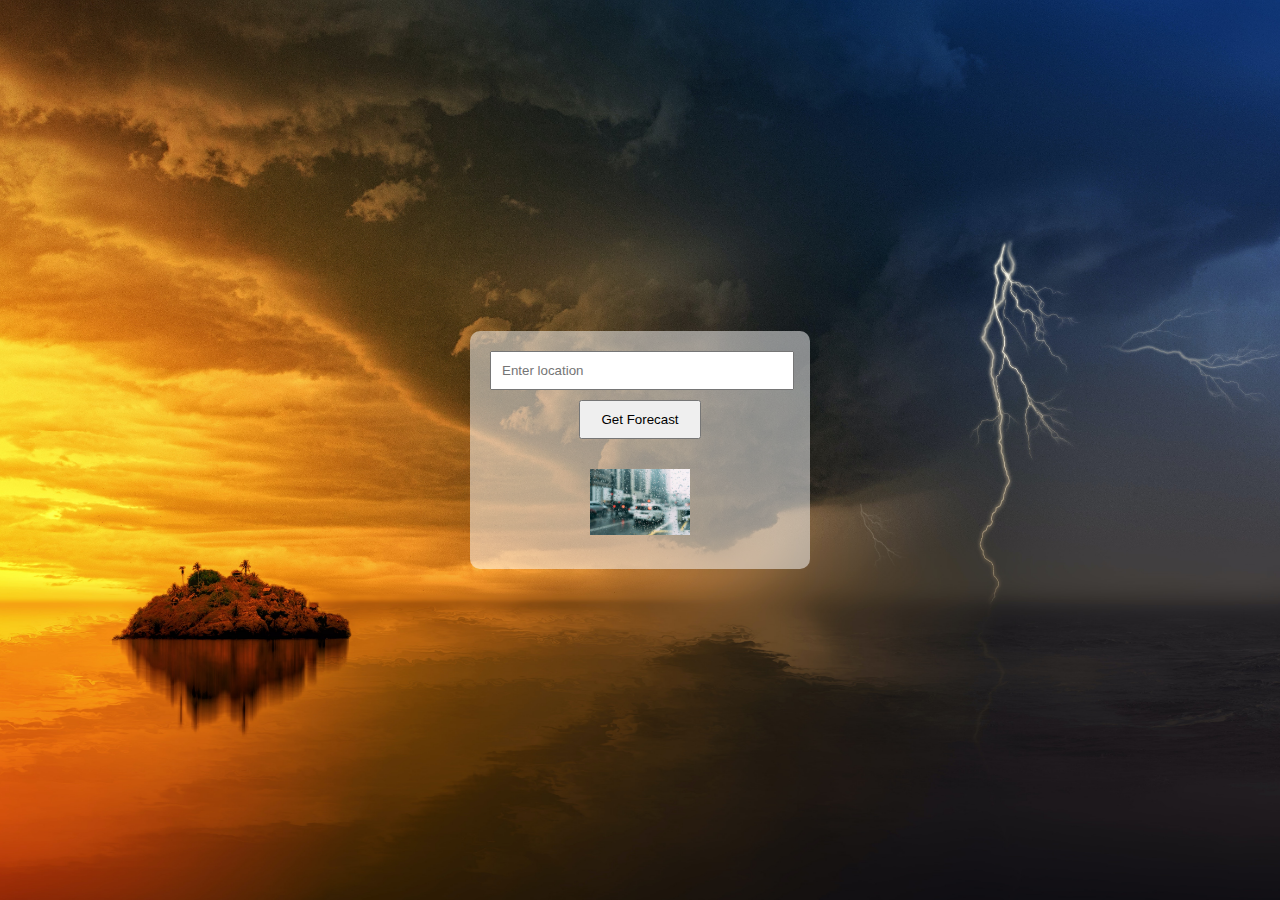
<file: Weather Widget/index.html>
<!DOCTYPE html>
<html lang="en">

<head>
    <meta charset="UTF-8">
    <meta name="viewport" content="width=device-width, initial-scale=1.0">
    <title>Weather Info</title>
    <link rel="stylesheet" href="styles.css">
</head>

<body>
    <div class="background">
        <div class="widget-container">
            <input type="text" id="locationInput" placeholder="Enter location">
            <button id="getForecastBtn">Get Forecast</button>
            <div class="weather-info">
                <h2 id="locationName"></h2>
                <p id="temperature"></p>
                <img id="weatherImage" src='images/weather.jpeg' alt="Weather Icon">
            </div>
        </div>
    </div>
    <script src="js/weather.js"></script>
</body>

</html>
</file>
<file: Weather Widget/styles.css>
body {
    font-family: Arial, sans-serif;
    display: flex;
    justify-content: center;
    align-items: center;
    height: 100vh;
    margin: 0;
    background-image: url('images/weatherIco.jpg');
    background-size: cover;
    background-position: center;
}

.background {
    background-color: rgba(255, 255, 255, 0.5);
    width: 100%;
    max-width: 300px;
    padding: 20px;
    border-radius: 10px;
    text-align: center;
}

input {
    width: calc(100% - 20px);
    padding: 10px;
    margin-bottom: 10px;
}

button {
    padding: 10px 20px;
}

.weather-info {
    margin-top: 20px;
}

#weatherImage {
    max-width: 100px;
    margin: 10px auto;
}

@media (max-width: 350px) {
    .background {
        height: 100vh;
        display: flex;
        flex-direction: column;
        justify-content: start;
        background-color: #fdfdfd14;
        color: white;
    }
}
</file>
